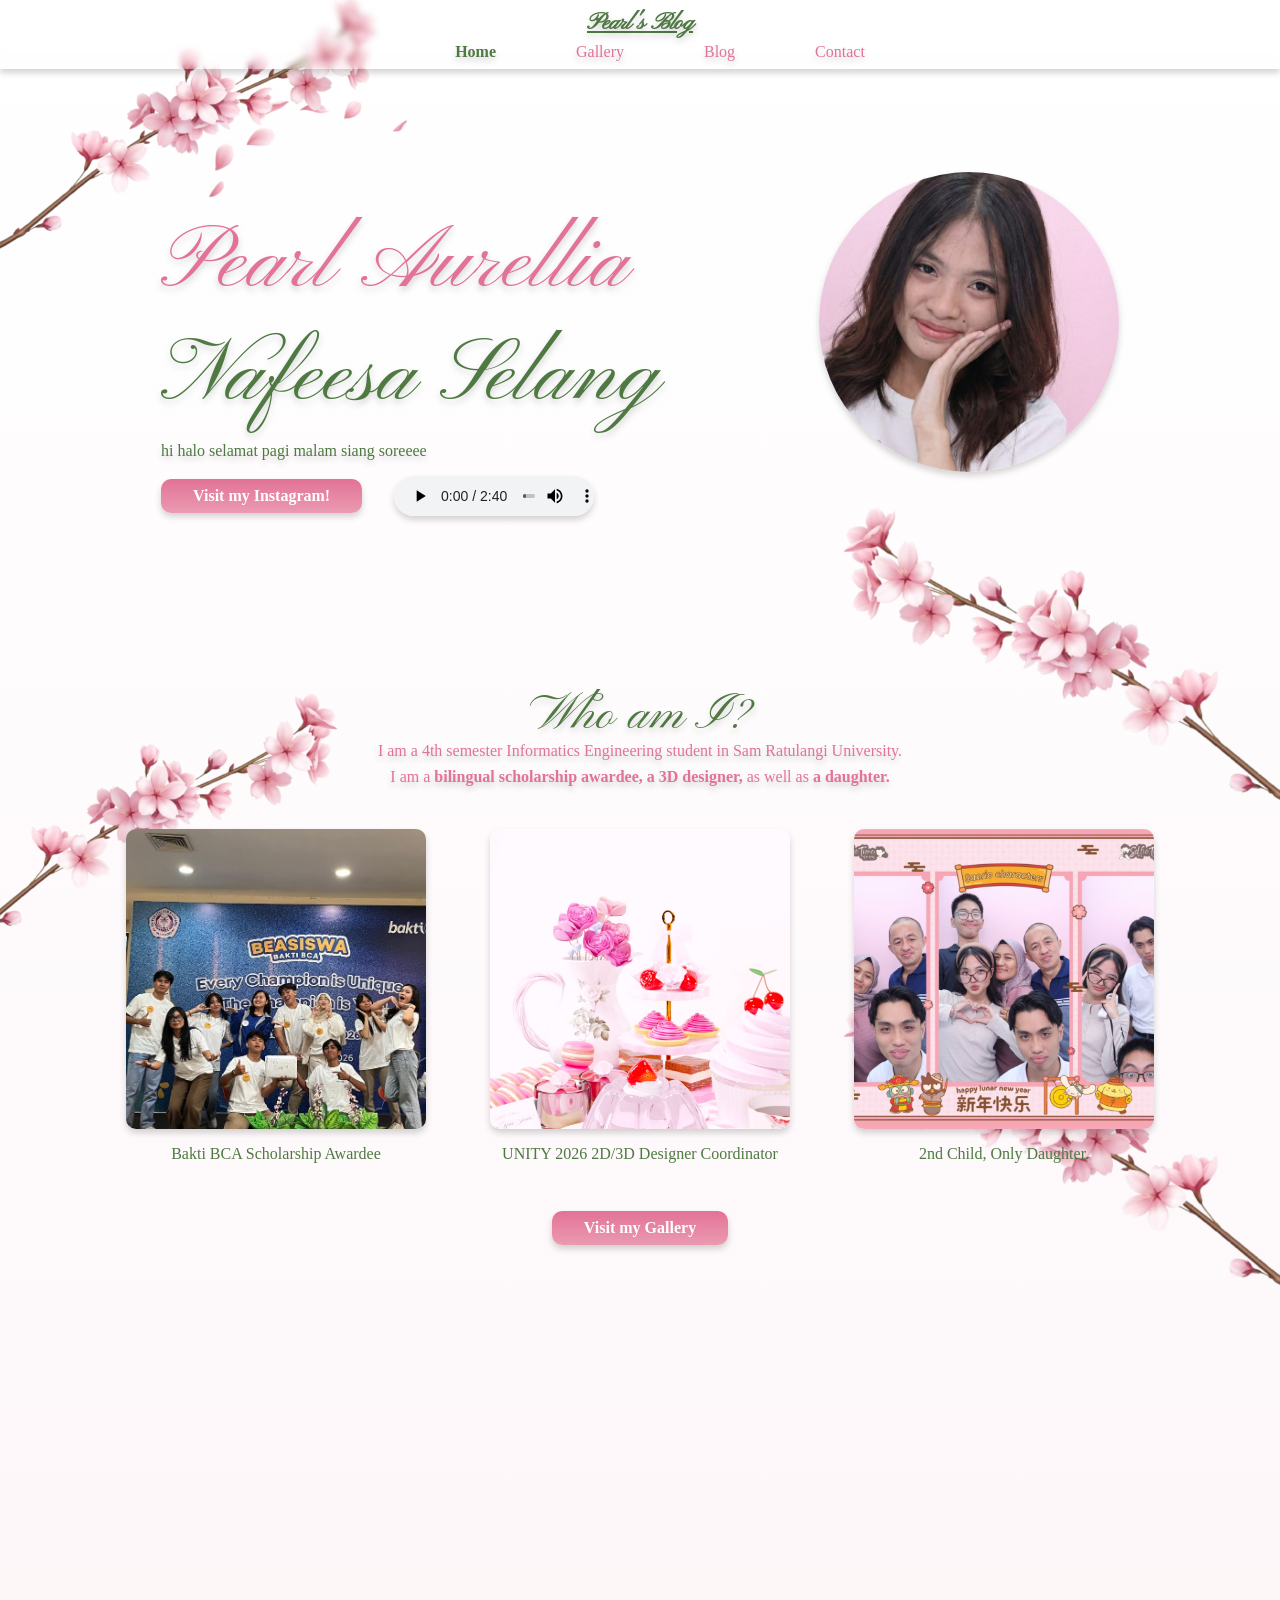
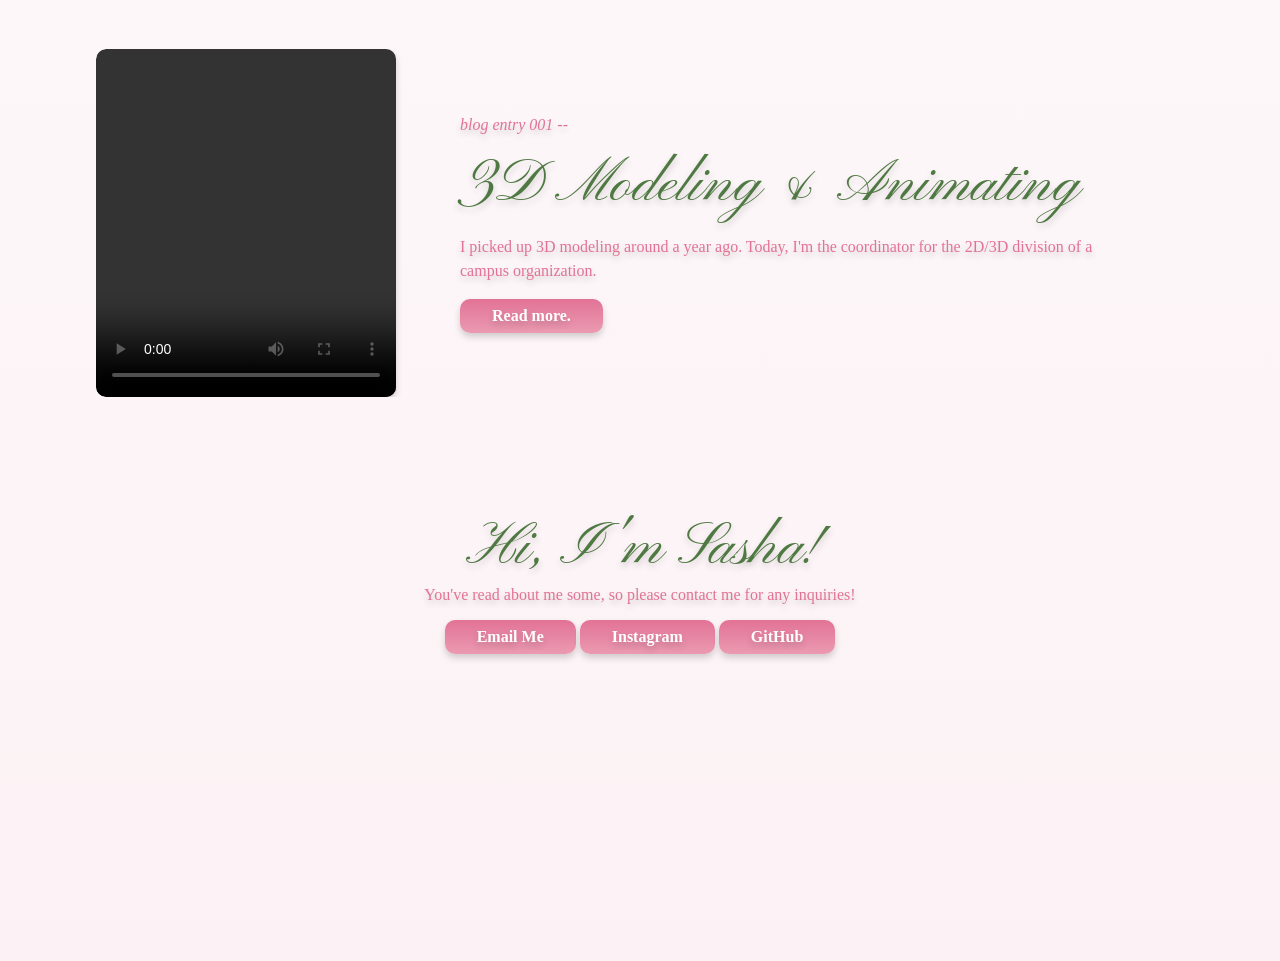
<file: index.html>
<!DOCTYPE html>
<html lang="en">
<head>
  <meta charset="UTF-8">
  <meta name="viewport" content="width=device-width, initial-scale=1.0">
  <title>Pearl's Blog</title>
  <link rel="stylesheet" href="style.css">
  <link rel="preconnect" href="https://fonts.googleapis.com">
  <link rel="preconnect" href="https://fonts.gstatic.com" crossorigin>
  <link href="https://fonts.googleapis.com/css2?family=Pinyon+Script&family=Playfair+Display:ital,wght@0,400..900;1,400..900&display=swap" rel="stylesheet">
</head>

  <body>
  <div class="atas">
    <header>
      <div class="logo">
        <a href="index.html">Pearl's Blog</a>
      </div>
      <nav class="navigationlist">
        <ul>
          <li><a href="index.html">Home</a></li>
          <li><a href="gallery.html">Gallery</a></li>
          <li><a href="blog.html">Blog</a></li>
          <li><a href="contact.html">Contact</a></li>
        </ul>
      </nav>
    </header>
  </div>

  <main>
    <section class="judulku">
      <div class="teksjudulku">
        <h1>Pearl Aurellia <br> <span> Nafeesa Selang </span></h1>
        <p> hi halo selamat pagi malam siang soreeee </p>
        <div class="tomboldanlagu">
          <a href="https://www.instagram.com/pearlnafeesa/" target="_blank"> Visit my Instagram! </a>
          <audio controls>
            <source src="ophelia, the lumineers.mp3" type="audio/ogg">
            Your browser does not support the audio element.
          </audio>
        </div>
      </div>
      <div class="gambarjudulku">
        <img src="foto sasa.jpeg" width="300" height="300">
      </div>
    </section>

    <section>
      <div class="aboutmeshort">
        <div class="aboutmetext">
          <h2>Who am I?</h2>
          <p> I am a 4th semester Informatics Engineering student in Sam Ratulangi University.</p>
          <br><p> I am a <b>bilingual scholarship awardee, a 3D designer,</b> as well as <b> a daughter. </b></p>
        </div>
        <div class="aboutmepicturerow">
          <div class="aboutmepictureandcaption">
            <div class="aboutmepicture"><img src="baktibca.jpeg"></div>
            <p> Bakti BCA Scholarship Awardee </p>
          </div>
          <div class="aboutmepictureandcaption">
            <div class="aboutmepicture"><img src="blender lagi.jpeg"></div>
            <p> UNITY 2026 2D/3D Designer Coordinator</p>
          </div>
          <div class="aboutmepictureandcaption">
            <div class="aboutmepicture"><img src="keluarga.jpeg"></div>
            <p> 2nd Child, Only Daughter. </p>
          </div>
        </div>
          <a href="gallery.html"> Visit my Gallery </a>
      </div>
    </section>

    <section>
      <div class="blogpreview">
        <div class="blogblock">
          <div class="blogpicvid">
            <video autoplay controls>
              <source src="0001-0120.mp4" type="video/mp4">
              sorry, your browser doesn't support this video!
            </video>
          </div>
          <div class="blogblocktext">
          <p><i> blog entry 001 -- </i></p>
          <h3> 3D Modeling & Animating </h3>
          <p> I picked up 3D modeling around a year ago. Today, I'm the coordinator for the 2D/3D division of a campus organization. </p>
          <a href="3dmodeling.html"> Read more. </a>  
        </div>
        </div>
      </div>
    </section>
    <section>
        <div class="contactme">
            <h2>Hi, I'm Sasha!</h2>
            <p>You've read about me some, so please contact me for any inquiries!</p>
            <div class="contactbuttonsindex">
                <a href="mailto:hxn.aurelle@gmail.com">Email Me</a>
                <a href="https://www.instagram.com/pearlnafeesa/" target="_blank">Instagram</a>
                <a href="https://github.com/pearlaurellia" target="_blank">GitHub</a>
            </div>
        </div>
    </section>
  </main>
<script src="main.js"></script>
</body>
</html>
</file>
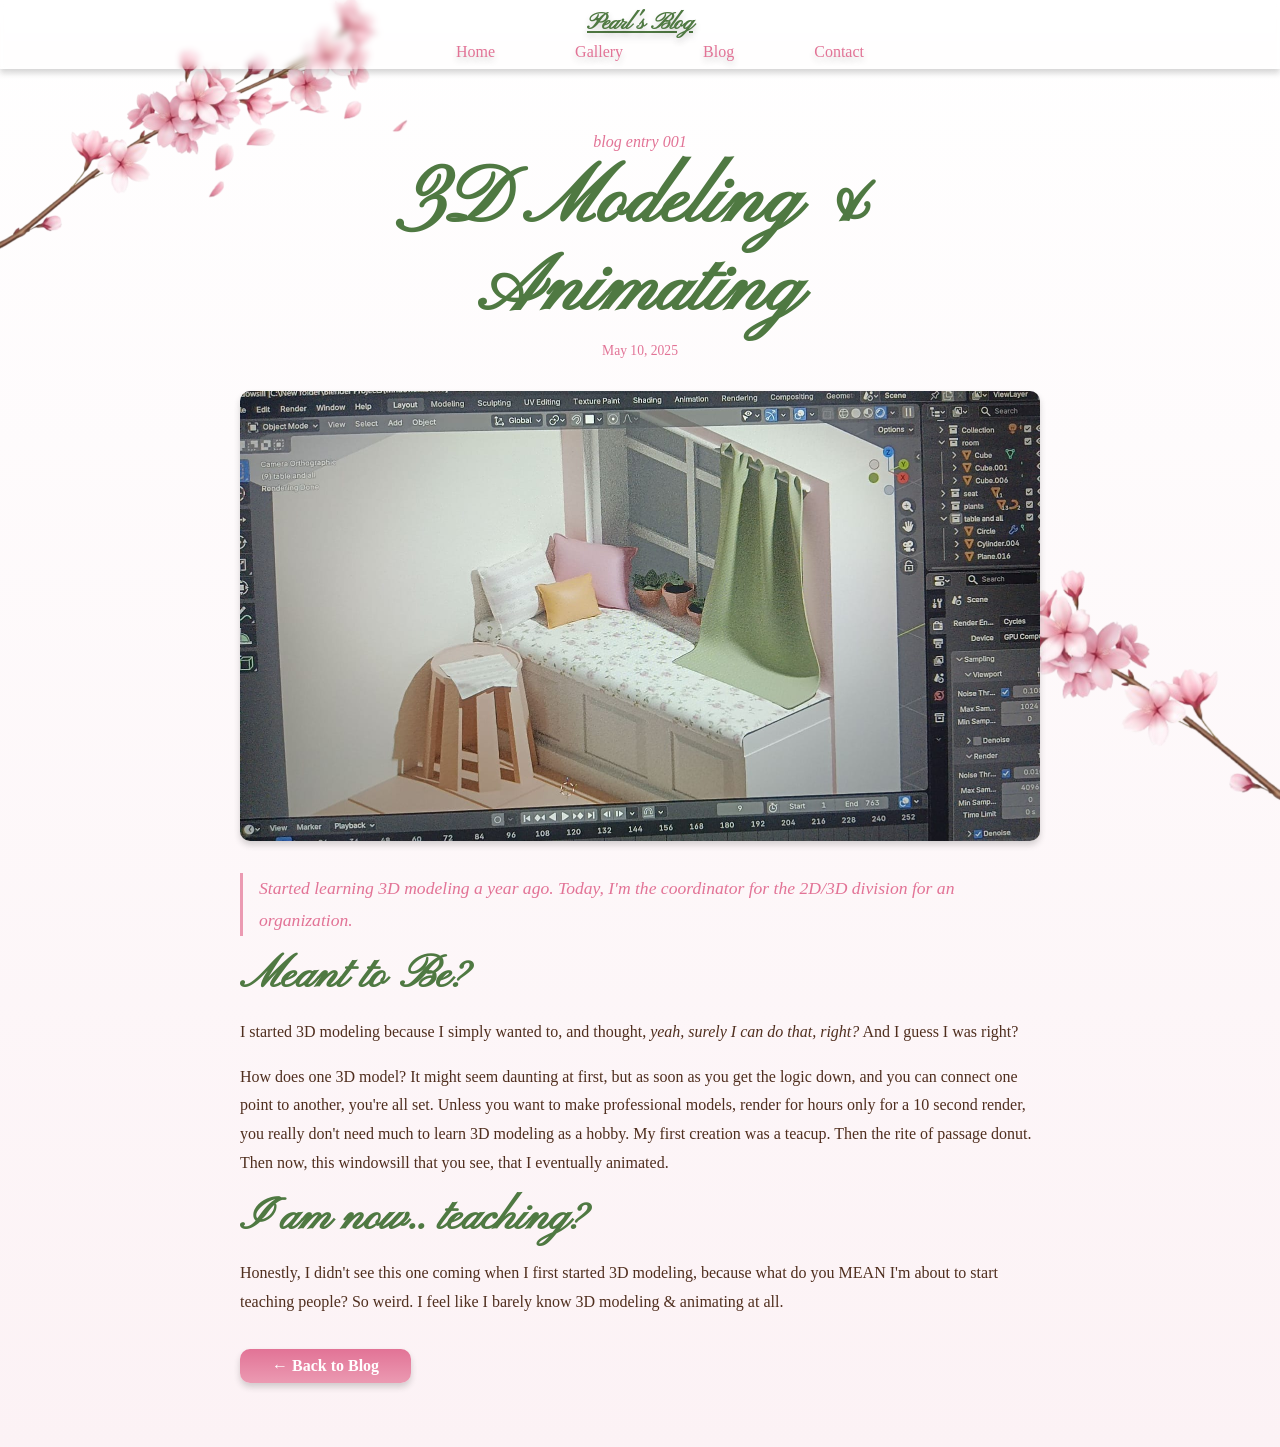
<file: 3dmodeling.html>
<!DOCTYPE html>
<html lang="en">
<head>
  <meta charset="UTF-8">
  <meta name="viewport" content="width=device-width, initial-scale=1.0">
  <title>Blog Post Title — Pearl's Blog</title>
  <link rel="stylesheet" href="style.css">
  <link rel="preconnect" href="https://fonts.googleapis.com">
  <link rel="preconnect" href="https://fonts.gstatic.com" crossorigin>
  <link href="https://fonts.googleapis.com/css2?family=Pinyon+Script&family=Playfair+Display:ital,wght@0,400..900;1,400..900&display=swap" rel="stylesheet">
</head>
<body>
    <div class="atas">
        <header>
            <div class="logo">
                <a href="index.html">Pearl's Blog</a>
            </div>
            <nav class="navigationlist">
                <ul>
                    <li><a href="index.html">Home</a></li>
                    <li><a href="gallery.html">Gallery</a></li>
                    <li><a href="blog.html">Blog</a></li>
                    <li><a href="contact.html">Contact</a></li>
                </ul>
            </nav>
        </header>
    </div>

    <main class="blogpost">

        <div class="blogpostheader">
            <p class="blogpostentry">blog entry 001</p>
            <h1>3D Modeling & Animating</h1>
            <p class="blogpostdate">May 10, 2025</p>
        </div>

        <img class="blogposthero" src="aku modeling 3d.jpeg" alt="cover image">

        <article class="blogpostbody">

            <p class="blogpostintro">Started learning 3D modeling a year ago. Today, I'm the coordinator for the 2D/3D division for an organization. </p>

            <h2> Meant to Be? </h2>
            <p>I started 3D modeling because I simply wanted to, and thought, <i>yeah, surely I can do that, right?</i>
                And I guess I was right?
            </p>
            <p> How does one 3D model? It might seem daunting at first, but as soon as you get the logic down, and you can connect one point to another, you're all set.
                Unless you want to make professional models, render for hours only for a 10 second render, you really don't need much to learn 3D modeling as a hobby.
                My first creation was a teacup. Then the rite of passage donut. Then now, this windowsill that you see, that I eventually animated.
            </p>
            <h2> I am now.. teaching? </h2>
            <p> Honestly, I didn't see this one coming when I first started 3D modeling, because what do you MEAN I'm about to start teaching people? So weird. I feel like
                I barely know 3D modeling & animating at all.
            </p>
        </article>

        <a href="blog.html" class="blogpostback">← Back to Blog</a>

    </main>
<script src="main.js"></script>
</body>
</html>
</file>
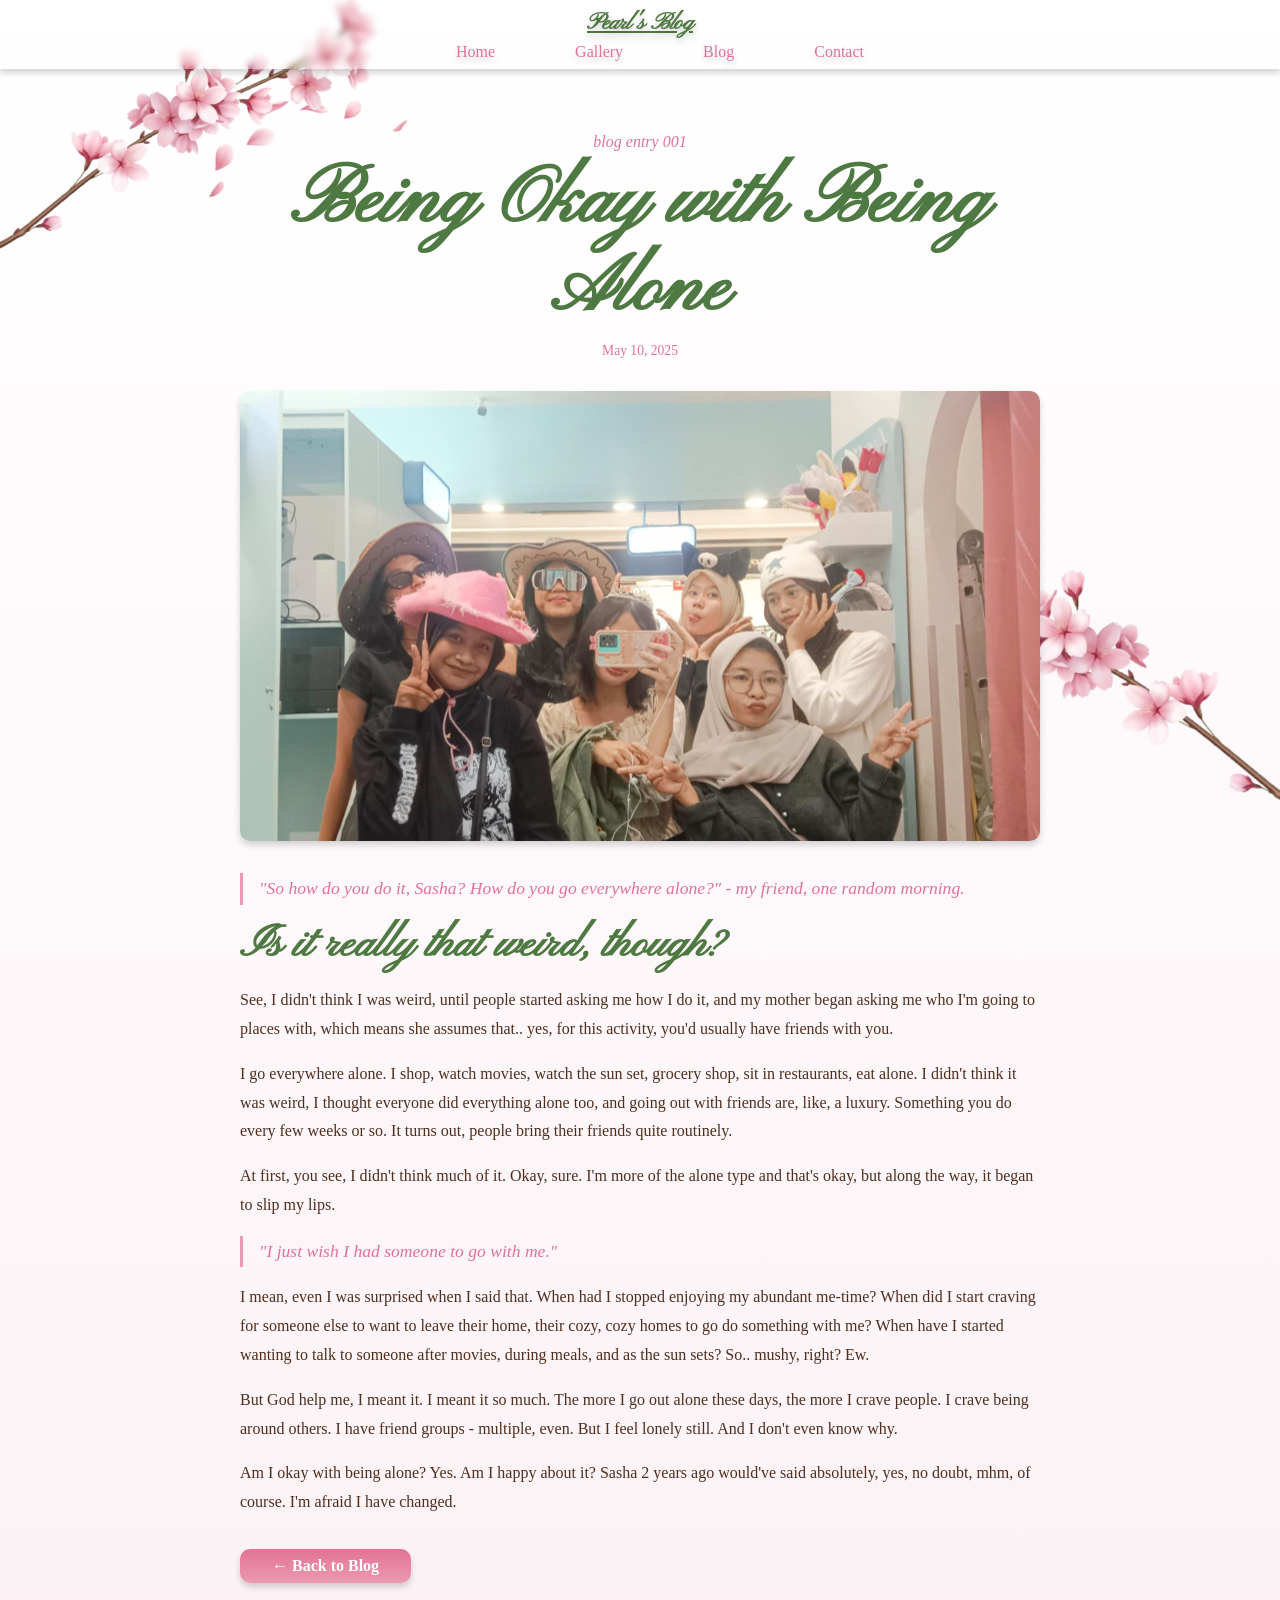
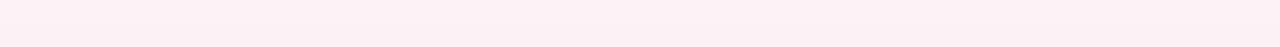
<file: alone.html>
<!DOCTYPE html>
<html lang="en">
<head>
  <meta charset="UTF-8">
  <meta name="viewport" content="width=device-width, initial-scale=1.0">
  <title>Being Okay with Being Alone: Pearl's Blog</title>
  <link rel="stylesheet" href="style.css">
  <link rel="preconnect" href="https://fonts.googleapis.com">
  <link rel="preconnect" href="https://fonts.gstatic.com" crossorigin>
  <link href="https://fonts.googleapis.com/css2?family=Pinyon+Script&family=Playfair+Display:ital,wght@0,400..900;1,400..900&display=swap" rel="stylesheet">
</head>
<body>
    <div class="atas">
        <header>
            <div class="logo">
                <a href="index.html">Pearl's Blog</a>
            </div>
            <nav class="navigationlist">
                <ul>
                    <li><a href="index.html">Home</a></li>
                    <li><a href="gallery.html">Gallery</a></li>
                    <li><a href="blog.html">Blog</a></li>
                    <li><a href="contact.html">Contact</a></li>
                </ul>
            </nav>
        </header>
    </div>

    <main class="blogpost">

        <div class="blogpostheader">
            <p class="blogpostentry">blog entry 001</p>
            <h1>Being Okay with Being Alone</h1>
            <p class="blogpostdate">May 10, 2025</p>
        </div>

        <img class="blogposthero" src="aku dan teman teman.jpeg" alt="cover image">

        <article class="blogpostbody">

            <p class="blogpostintro">"So how do you do it, Sasha? How do you go everywhere alone?" - my friend, one random morning.</p>

            <h2>Is it really that weird, though?</h2>
            <p>See, I didn't think I was weird, until people started asking me how I do it, and my mother began asking me who I'm going to places with, which means she assumes that.. yes, for this activity, you'd usually have friends with you.</p>
            <p> I go everywhere alone. I shop, watch movies, watch the sun set, grocery shop, sit in restaurants, eat alone. I didn't think it was weird, I thought everyone did everything alone too, and going
                out with friends are, like, a luxury. Something you do every few weeks or so. It turns out, people bring their friends quite routinely.
            </p>
            <p>
                At first, you see, I didn't think much of it. Okay, sure. I'm more of the alone type and that's okay, but along the way, it began to slip my lips.
            </p>
            <p class="blogpostintro">"I just wish I had someone to go with me."</p>
            <p> I mean, even I was surprised when I said that. When had I stopped enjoying my abundant me-time? When did I start craving for someone else to want to leave their home,
                their cozy, cozy homes to go do something with me? When have I started wanting to talk to someone after movies, during meals, and as the sun sets? So.. mushy, right? Ew.
            </p>
            <p> But God help me, I meant it. I meant it so much. The more I go out alone these days, the more I crave people. I crave being around others. I have friend groups - multiple, even. But I feel lonely still.
                And I don't even know why.
            </p>
            <p> Am I okay with being alone? Yes. Am I happy about it? Sasha 2 years ago would've said absolutely, yes, no doubt, mhm, of course. I'm afraid I have changed.</p>

        </article>

        <a href="blog.html" class="blogpostback">← Back to Blog</a>

    </main>
<script src="main.js"></script>
</body>
</html>
</file>
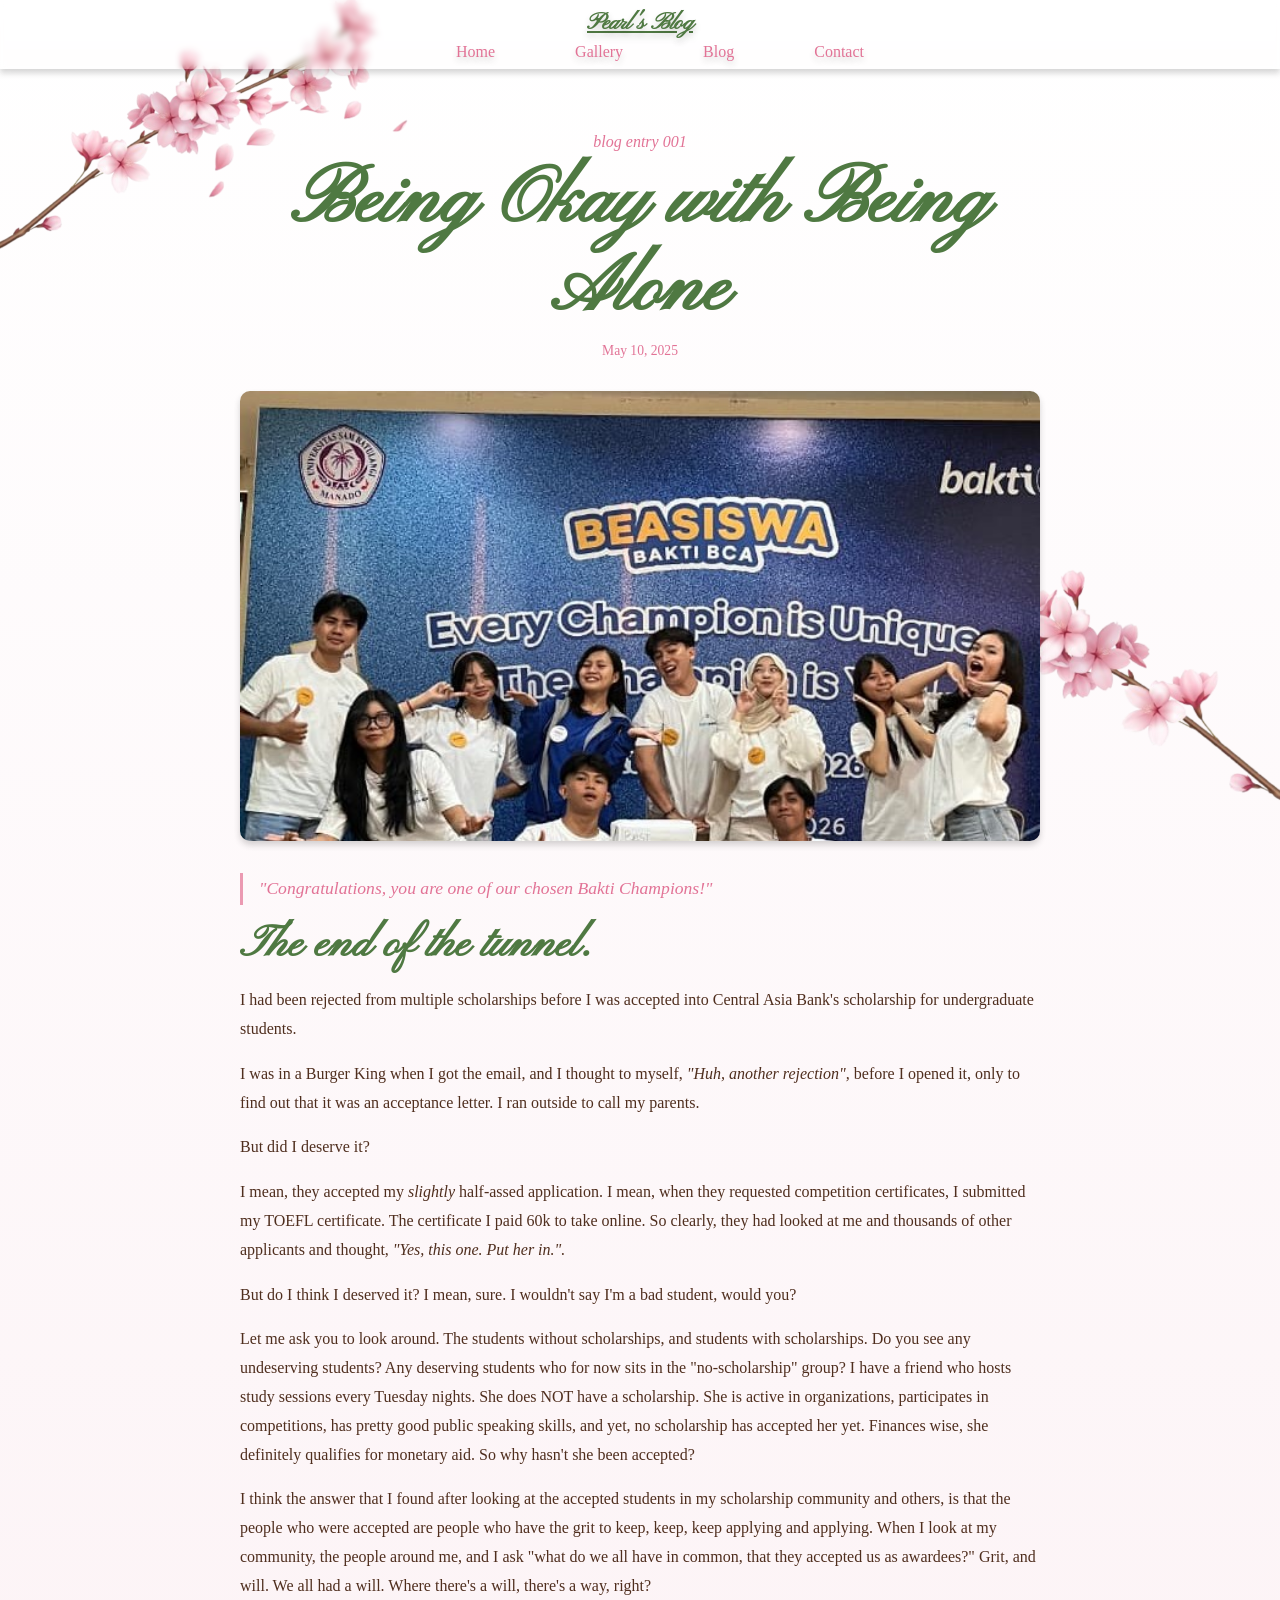
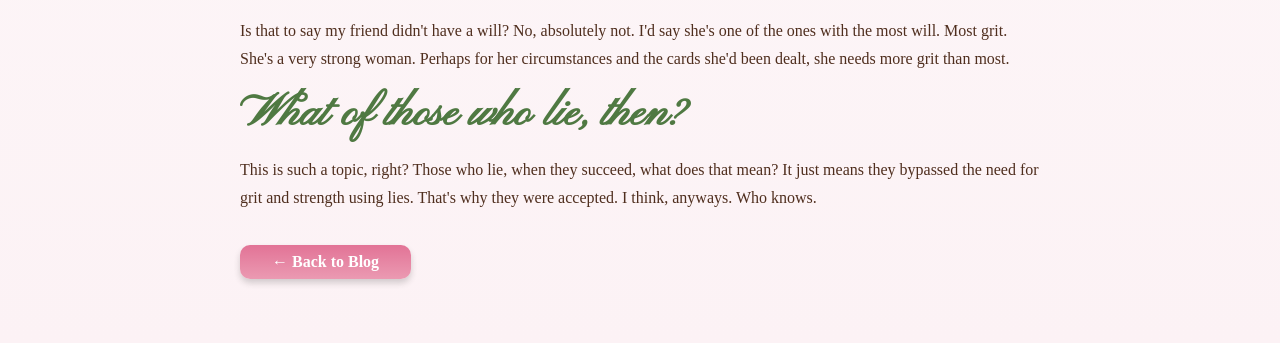
<file: baktibca.html>
<!DOCTYPE html>
<html lang="en">
<head>
  <meta charset="UTF-8">
  <meta name="viewport" content="width=device-width, initial-scale=1.0">
  <title>Scholarship: Pearl's Blog</title>
  <link rel="stylesheet" href="style.css">
  <link rel="preconnect" href="https://fonts.googleapis.com">
  <link rel="preconnect" href="https://fonts.gstatic.com" crossorigin>
  <link href="https://fonts.googleapis.com/css2?family=Pinyon+Script&family=Playfair+Display:ital,wght@0,400..900;1,400..900&display=swap" rel="stylesheet">
</head>
<body>
    <div class="atas">
        <header>
            <div class="logo">
                <a href="index.html">Pearl's Blog</a>
            </div>
            <nav class="navigationlist">
                <ul>
                    <li><a href="index.html">Home</a></li>
                    <li><a href="gallery.html">Gallery</a></li>
                    <li><a href="blog.html">Blog</a></li>
                    <li><a href="contact.html">Contact</a></li>
                </ul>
            </nav>
        </header>
    </div>

    <main class="blogpost">

        <div class="blogpostheader">
            <p class="blogpostentry">blog entry 001</p>
            <h1>Being Okay with Being Alone</h1>
            <p class="blogpostdate">May 10, 2025</p>
        </div>

        <img class="blogposthero" src="baktibca.jpeg" alt="cover image">

        <article class="blogpostbody">

            <p class="blogpostintro">"Congratulations, you are one of our chosen Bakti Champions!"</p>

            <h2>The end of the tunnel.</h2>
            <p>I had been rejected from multiple scholarships before I was accepted into Central Asia Bank's scholarship for undergraduate students.</p>
            <p>I was in a Burger King when I got the email, and I thought to myself, <i>"Huh, another rejection",</i> before I opened it, only to find out that
                it was an acceptance letter. I ran outside to call my parents.
            </p>
            <p> But did I deserve it? </p>
            <p> I mean, they accepted my <i>slightly</i> half-assed application. I mean, when they requested competition certificates, I submitted my TOEFL certificate.
                The certificate I paid 60k to take online. So clearly, they had looked at me and thousands of other applicants and thought, <i>"Yes, this one. Put her in.".</i>
            </p>
            <p> But do I think I deserved it? I mean, sure. I wouldn't say I'm a bad student, would you? </p>
            <p>
                Let me ask you to look around. The students without scholarships, and students with scholarships. Do you see any undeserving students? Any deserving students
                who for now sits in the "no-scholarship" group? I have a friend who hosts study sessions every Tuesday nights. She does NOT have a scholarship. She is active in organizations,
                participates in competitions, has pretty good public speaking skills, and yet, no scholarship has accepted her yet. Finances wise, she definitely qualifies for monetary aid.
                So why hasn't she been accepted?
            </p>
            <p>
                I think the answer that I found after looking at the accepted students in my scholarship community and others, is that the people who were accepted are people who have the grit to
                keep, keep, keep applying and applying. When I look at my community, the people around me, and I ask "what do we all have in common, that they accepted us as awardees?" Grit, and will.
                We all had a will. Where there's a will, there's a way, right?
            </p>
            <p> Is that to say my friend didn't have a will? No, absolutely not. I'd say she's one of the ones with the most will. Most grit. She's a very strong woman. Perhaps for her circumstances and the cards she'd been dealt,
                she needs more grit than most.
            </p>
            <h2> What of those who lie, then? </h2>
            <p> This is such a topic, right? Those who lie, when they succeed, what does that mean? It just means they bypassed the need for grit and strength using lies.
                That's why they were accepted. I think, anyways. Who knows.
            </p>
        </article>

        <a href="blog.html" class="blogpostback">← Back to Blog</a>

    </main>
<script src="main.js"></script>
</body>
</html>
</file>
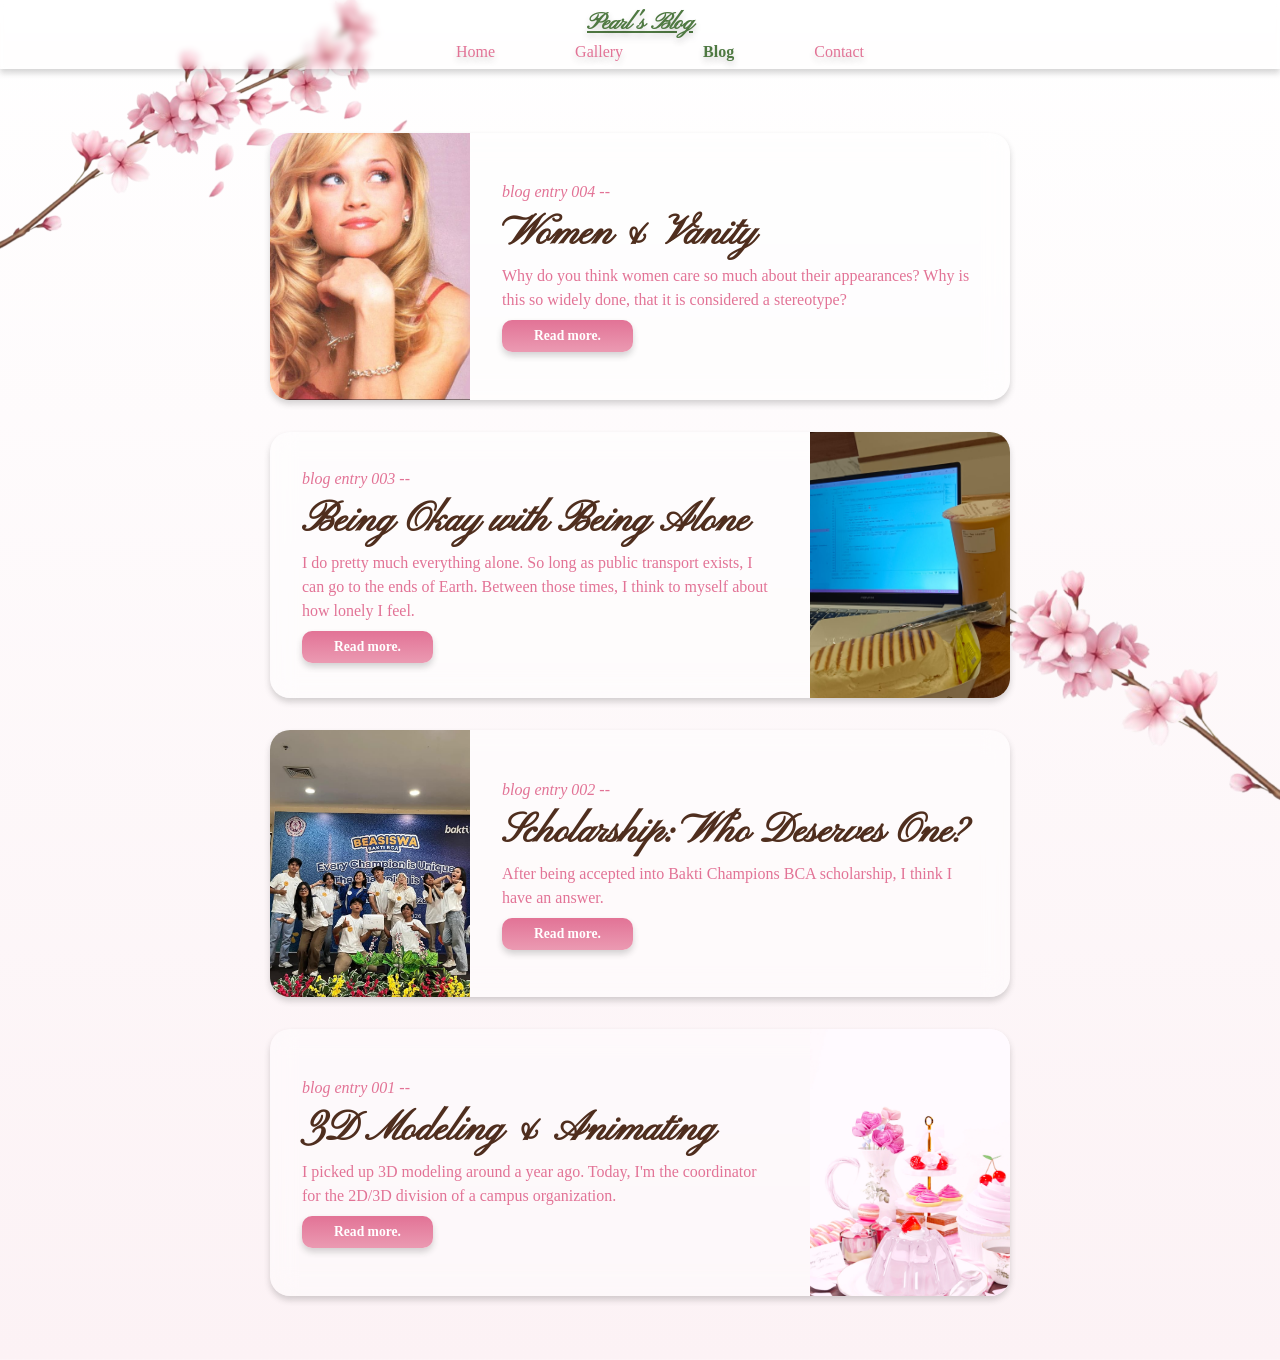
<file: blog.html>
<!DOCTYPE html>
<html lang="en">
<head>
  <meta charset="UTF-8">
  <meta name="viewport" content="width=device-width, initial-scale=1.0">
  <title>Pearl's Blog</title>
  <link rel="stylesheet" href="style.css">
  <link rel="preconnect" href="https://fonts.googleapis.com">
  <link rel="preconnect" href="https://fonts.gstatic.com" crossorigin>
  <link href="https://fonts.googleapis.com/css2?family=Pinyon+Script&family=Playfair+Display:ital,wght@0,400..900;1,400..900&display=swap" rel="stylesheet">
</head>
<body>
    <div class="atas">
        <header>
            <div class="logo">
                <a href="index.html">Pearl's Blog</a>
            </div>
            <nav class="navigationlist">
                <ul>
                    <li><a href="index.html">Home</a></li>
                    <li><a href="gallery.html">Gallery</a></li>
                    <li><a href="blog.html">Blog</a></li>
                    <li><a href="contact.html">Contact</a></li>
                </ul>
            </nav>
        </header>
    </div>
    <section class="bloghtml">
        <div class="bloghtmlpreview">
            <div class="bloghtmlpreviewimg">
                <img src="ellewoods.jpg">
            </div>
            <div class="bloghtmlpreviewtext">
                <p><i>blog entry 004 --</i></p>
                <h3>Women & Vanity</h3>
                <p>Why do you think women care so much about their appearances? Why is this so widely done, that it is considered a stereotype?</p>
                <a href="womenandvanity.html">Read more.</a>
            </div>
        </div>
        <div class="bloghtmlpreview reverse">
            <div class="bloghtmlpreviewimg">
                <img src="alone.jpeg">
            </div>
            <div class="bloghtmlpreviewtext">
                <p><i>blog entry 003 --</i></p>
                <h3>Being Okay with Being Alone</h3>
                <p>I do pretty much everything alone. So long as public transport exists, I can go to the ends of Earth. Between those times, I think to myself about how lonely I feel. </p>
                <a href="alone.html">Read more.</a>
            </div>
        </div>
        <div class="bloghtmlpreview">
            <div class="bloghtmlpreviewimg">
                <img src="baktibca.jpeg">
            </div>
            <div class="bloghtmlpreviewtext">
                <p><i>blog entry 002 --</i></p>
                <h3>Scholarship: Who Deserves One?</h3>
                <p>After being accepted into Bakti Champions BCA scholarship, I think I have an answer.</p>
                <a href="baktibca.html">Read more.</a>
            </div>
        </div>
        <div class="bloghtmlpreview reverse">
            <div class="bloghtmlpreviewimg">
                <img src="blender lagi.jpeg">
            </div>
            <div class="bloghtmlpreviewtext">
                <p><i>blog entry 001 --</i></p>
                <h3>3D Modeling & Animating</h3>
                <p>I picked up 3D modeling around a year ago. Today, I'm the coordinator for the 2D/3D division of a campus organization.</p>
                <a href="3dmodeling.html">Read more.</a>
            </div>
        </div>
        </div>
    </section>
    <script src="main.js"></script>
</body>
</html>
</file>
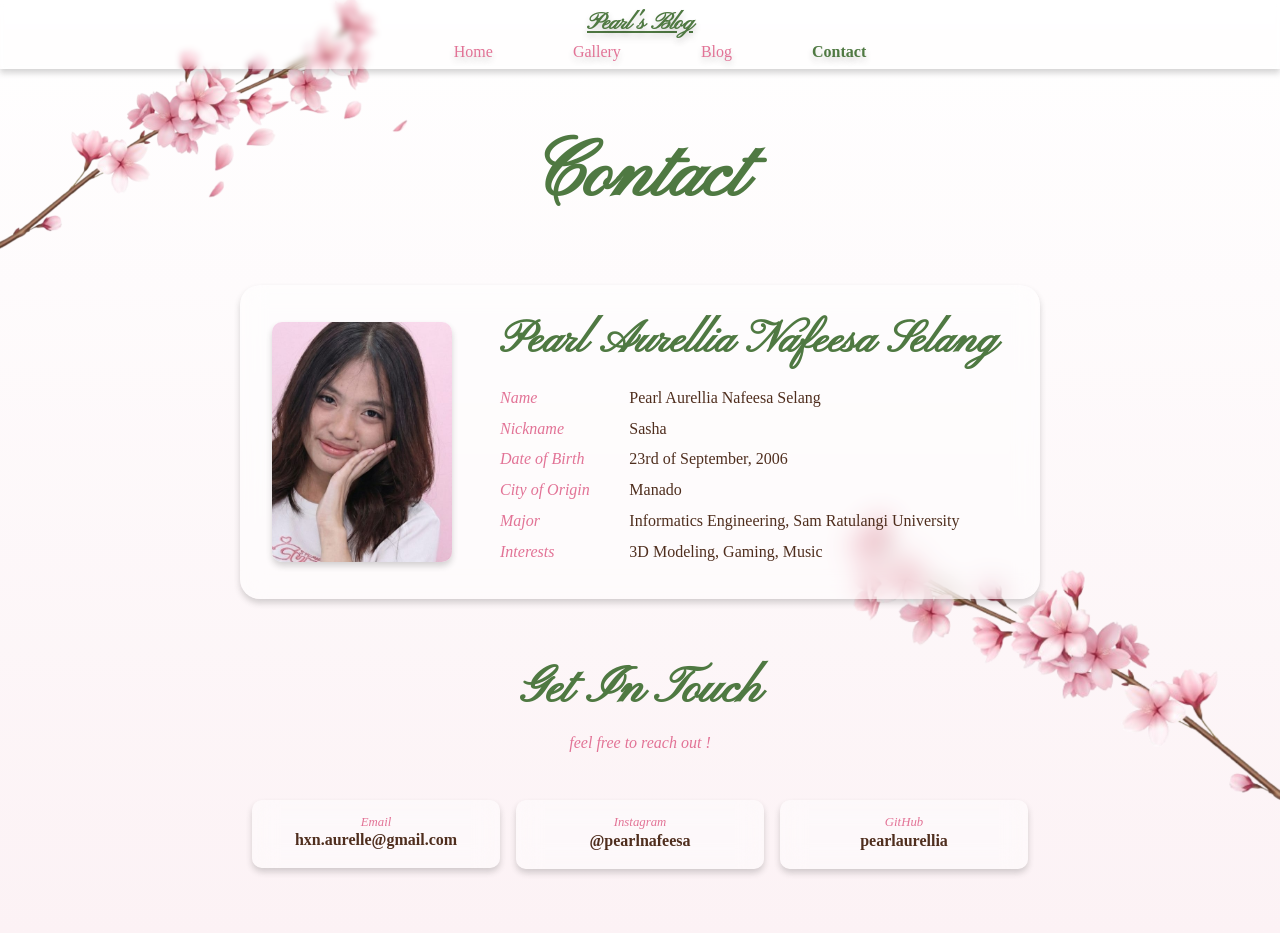
<file: contact.html>
<!DOCTYPE html>
<html lang="en">
<head>
  <meta charset="UTF-8">
  <meta name="viewport" content="width=device-width, initial-scale=1.0">
  <title>Contact: Pearl's Blog</title>
  <link rel="stylesheet" href="style.css">
  <link rel="preconnect" href="https://fonts.googleapis.com">
  <link rel="preconnect" href="https://fonts.gstatic.com" crossorigin>
  <link href="https://fonts.googleapis.com/css2?family=Pinyon+Script&family=Playfair+Display:ital,wght@0,400..900;1,400..900&display=swap" rel="stylesheet">
</head>
<body>
    <div class="atas">
        <header>
            <div class="logo">
                <a href="index.html">Pearl's Blog</a>
            </div>
            <nav class="navigationlist">
                <ul>
                    <li><a href="index.html">Home</a></li>
                    <li><a href="gallery.html">Gallery</a></li>
                    <li><a href="blog.html">Blog</a></li>
                    <li><a href="contact.html">Contact</a></li>
                </ul>
            </nav>
        </header>
    </div>

    <main class="contactpage">

        <div class="contactheader">
            <h1>Contact</h1>
        </div>

        <div class="contactbody">

            <div class="biodata">
                <div class="biodataphoto">
                    <img src="foto sasa.jpeg" alt="Pearl Aurellia Nafeesa Selang">
                </div>
                <div class="biodatatext">
                    <h2>Pearl Aurellia Nafeesa Selang</h2>
                    <table class="biodatatable">
                        <tr>
                            <td>Name</td>
                            <td>Pearl Aurellia Nafeesa Selang</td>
                        </tr>
                        <tr>
                            <td>Nickname</td>
                            <td>Sasha</td>
                        </tr>
                        <tr>
                            <td>Date of Birth</td>
                            <td>23rd of September, 2006</td>
                        </tr>
                        <tr>
                            <td>City of Origin</td>
                            <td>Manado</td>
                        </tr>
                        <tr>
                            <td>Major</td>
                            <td>Informatics Engineering, Sam Ratulangi University</td>
                        </tr>
                        <tr>
                            <td>Interests</td>
                            <td>3D Modeling, Gaming, Music</td>
                        </tr>
                    </table>
                </div>
            </div>

            <div class="reachout">
                <h2>Get In Touch</h2>
                <p>feel free to reach out !</p>
                <div class="contactbuttons">
                    <a href="mailto:hxn.aurelle@gmail.com">
                        <div>
                            <p class="contactlabel">Email</p>
                            <p class="contactvalue">hxn.aurelle@gmail.com</p>
                        </div>
                    </a>
                    <a href="https://www.instagram.com/pearlnafeesa/" target="_blank">
                        <div>
                            <p class="contactlabel">Instagram</p>
                            <p class="contactvalue">@pearlnafeesa</p>
                        </div>
                    </a>
                    <a href="https://github.com/pearlaurellia" target="_blank">
                        <div>
                            <p class="contactlabel">GitHub</p>
                            <p class="contactvalue">pearlaurellia</p>
                        </div>
                    </a>
                </div>
            </div>

        </div>

    </main>

<script src="main.js"></script>
</body>
</html>
</file>
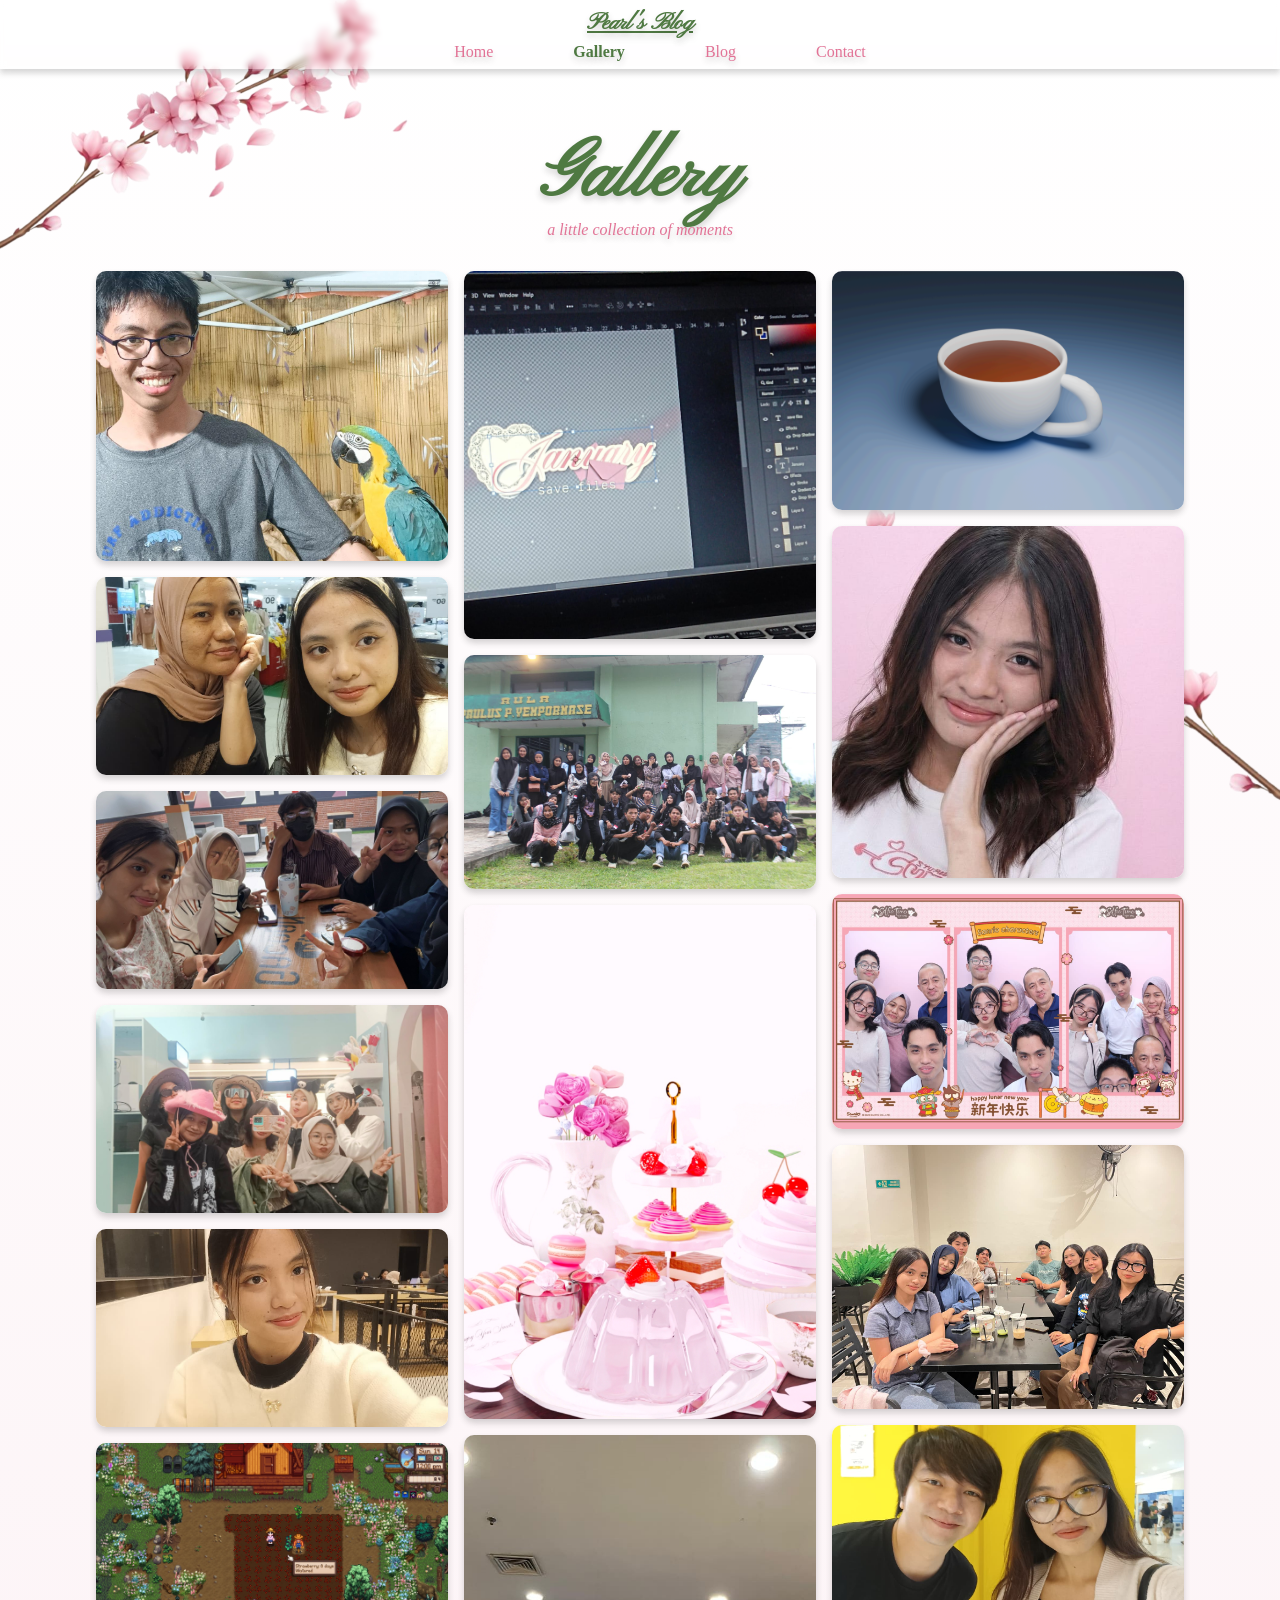
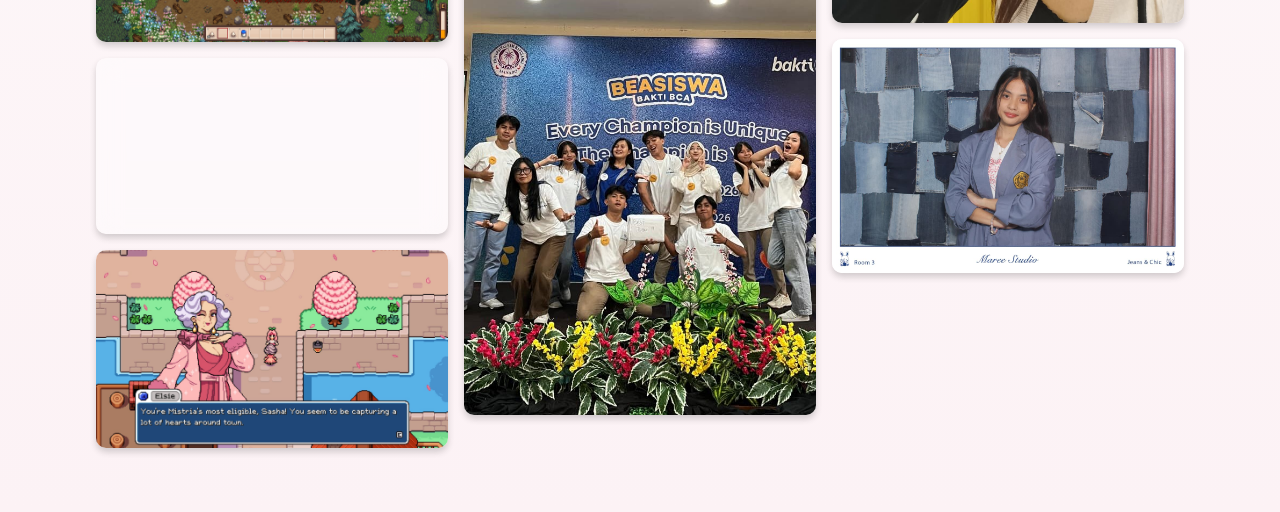
<file: gallery.html>
<!DOCTYPE html>
<html lang="en">
<head>
  <meta charset="UTF-8">
  <meta name="viewport" content="width=device-width, initial-scale=1.0">
  <title>Gallery — Pearl's Blog</title>
  <link rel="stylesheet" href="style.css">
  <link rel="preconnect" href="https://fonts.googleapis.com">
  <link rel="preconnect" href="https://fonts.gstatic.com" crossorigin>
  <link href="https://fonts.googleapis.com/css2?family=Pinyon+Script&family=Playfair+Display:ital,wght@0,400..900;1,400..900&display=swap" rel="stylesheet">
</head>
<body>
    <div class="atas">
        <header>
            <div class="logo">
                <a href="index.html">Pearl's Blog</a>
            </div>
            <nav class="navigationlist">
                <ul>
                    <li><a href="index.html">Home</a></li>
                    <li><a href="gallery.html">Gallery</a></li>
                    <li><a href="blog.html">Blog</a></li>
                    <li><a href="contact.html">Contact</a></li>
                </ul>
            </nav>
        </header>
    </div>

    <main class="gallerypage">

        <div class="gallerypageheader">
            <h1>Gallery</h1>
            <p>a little collection of moments</p>
        </div>

        <div class="susun">
            <div class="susunitem">
                <img src="adikku dan burung warna warni.jpeg" alt="">
            </div>
            <div class="susunitem">
                <img src="aku dan mama.jpeg" alt="">
            </div>
            <div class="susunitem">
                <img src="aku dan teman di gacoan.jpeg" alt="">
            </div>
            <div class="susunitem">
                <img src="aku dan teman teman.jpeg" alt="">
            </div>
            <div class="susunitem">
                <img src="aku di perpustakaan gorontalo.jpeg" alt="">
            </div>
            <div class="susunitem">
                <img src="aku main game pt2.jpeg" alt="">
            </div>
            <div class="susunitem">
                <video autoplay muted loop>
                    <source src="0001-0120.mp4" type="video/mp4">
                </video>
            </div>
            <div class="susunitem">
                <img src="aku main game.jpeg" alt="">
            </div>
            <div class="susunitem">
                <img src="aku photoshop pt. 2.jpeg" alt="">
            </div>
            <div class="susunitem">
                <img src="btft.jpeg" alt="">
            </div>
            <div class="susunitem">
                <img src="blender lagi.jpeg" alt="">
            </div>
            <div class="susunitem">
                <img src="baktibca.jpeg" alt="">
            </div>
            <div class="susunitem">
                <img src="first teacup.png" alt="">
            </div>
            <div class="susunitem">
                <img src="foto sasa.jpeg" alt="">
            </div>
            <div class="susunitem">
                <img src="keluarga.jpeg" alt="">
            </div>
            <div class="susunitem">
                <img src="unsrat creative.jpeg" alt="">
            </div>
            <div class="susunitem">
                <img src="miawaug.jpeg" alt="">
            </div>
            <div class="susunitem">
                <img src="pearl.jpeg" alt="">
            </div>
        </div>

    </main>
<script src="main.js"></script>
</body>
</html>
</file>
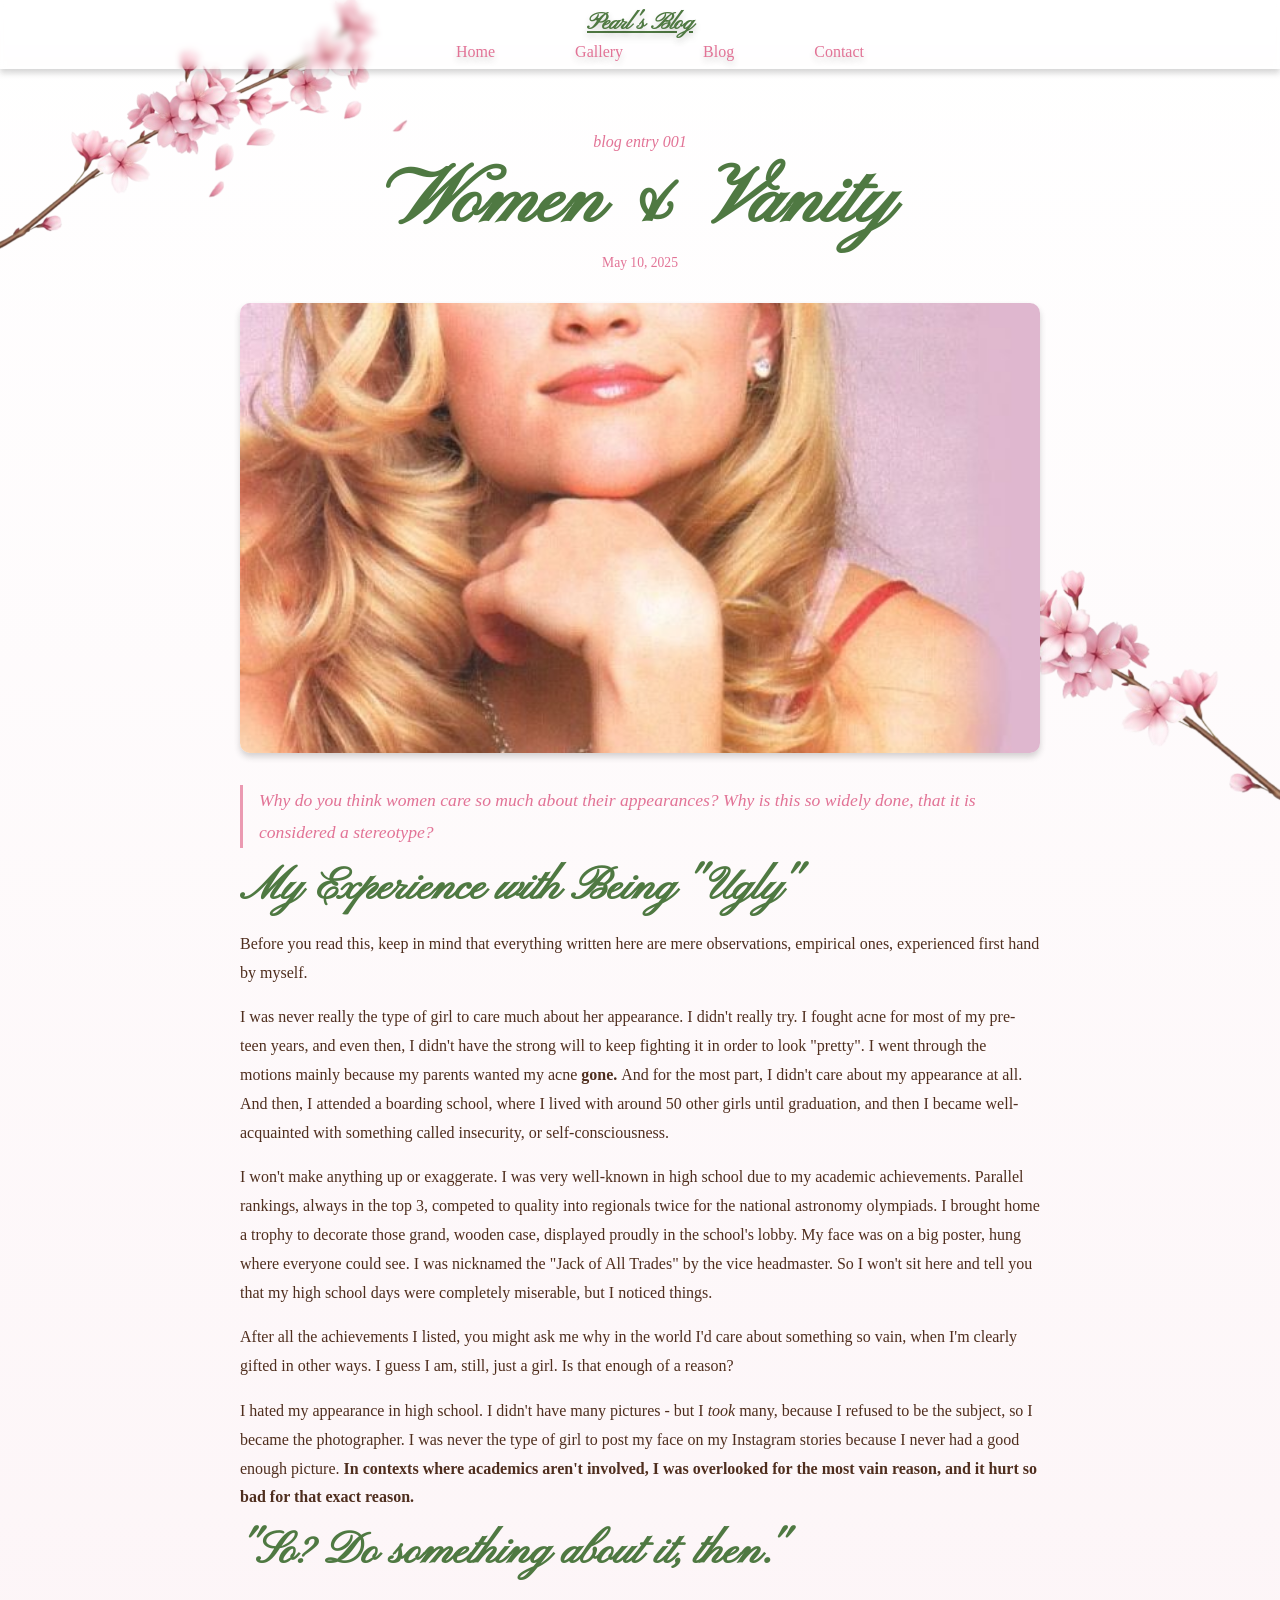
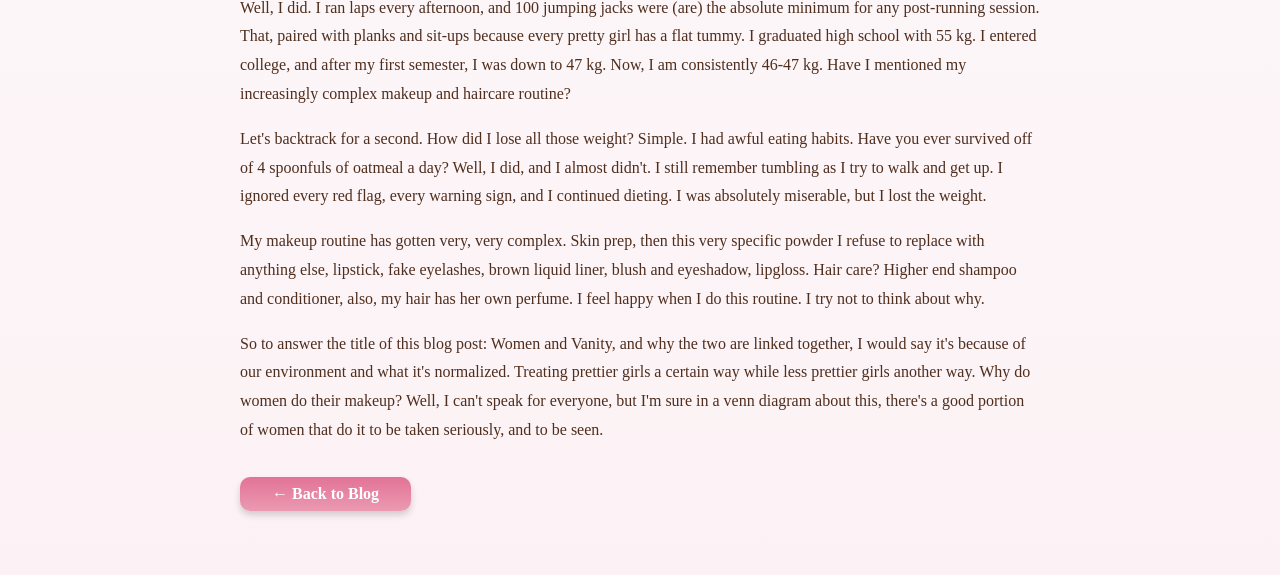
<file: womenandvanity.html>
<!DOCTYPE html>
<html lang="en">
<head>
  <meta charset="UTF-8">
  <meta name="viewport" content="width=device-width, initial-scale=1.0">
  <title>Women and Vanity: Pearl's Blog</title>
  <link rel="stylesheet" href="style.css">
  <link rel="preconnect" href="https://fonts.googleapis.com">
  <link rel="preconnect" href="https://fonts.gstatic.com" crossorigin>
  <link href="https://fonts.googleapis.com/css2?family=Pinyon+Script&family=Playfair+Display:ital,wght@0,400..900;1,400..900&display=swap" rel="stylesheet">
</head>
<body>
    <div class="atas">
        <header>
            <div class="logo">
                <a href="index.html">Pearl's Blog</a>
            </div>
            <nav class="navigationlist">
                <ul>
                    <li><a href="index.html">Home</a></li>
                    <li><a href="gallery.html">Gallery</a></li>
                    <li><a href="blog.html">Blog</a></li>
                    <li><a href="contact.html">Contact</a></li>
                </ul>
            </nav>
        </header>
    </div>

    <main class="blogpost">

        <div class="blogpostheader">
            <p class="blogpostentry">blog entry 001</p>
            <h1>Women & Vanity</h1>
            <p class="blogpostdate">May 10, 2025</p>
        </div>

        <img class="blogposthero" src="ellewoods.jpg" alt="cover image">

        <article class="blogpostbody">

            <p class="blogpostintro">Why do you think women care so much about their appearances? Why is this so widely done, that it is considered a stereotype?</p>

            <h2>My Experience with Being "Ugly"</h2>
            <p>Before you read this, keep in mind that everything written here are mere observations, empirical ones, experienced first hand by myself.</p>
            <p>I was never really the type of girl to care much about her appearance. I didn't really try. I fought acne for most of my pre-teen years, and even then, I didn't have the strong will to keep fighting it
                in order to look "pretty". I went through the motions mainly because my parents wanted my acne <b> gone. </b> And for the most part, I didn't care about my appearance at all. And then, I attended a boarding school,
                where I lived with around 50 other girls until graduation, and then I became well-acquainted with something called insecurity, or self-consciousness.
            </p>
            <p> I won't make anything up or exaggerate. I was very well-known in high school due to my academic achievements. Parallel rankings, always in the top 3, competed to quality into regionals twice for the national astronomy olympiads.
                I brought home a trophy to decorate those grand, wooden case, displayed proudly in the school's lobby. My face was on a big poster, hung where everyone could see. I was nicknamed the "Jack of All Trades" by the vice headmaster.
                So I won't sit here and tell you that my high school days were completely miserable, but I noticed things.
            </p>
            <p> After all the achievements I listed, you might ask me why in the world I'd care about something so vain, when I'm clearly gifted in other ways. I guess I am, still, just a girl. Is that enough of a reason?
            </p>
            <p> I hated my appearance in high school. I didn't have many pictures - but I <i>took</i> many, because I refused to be the subject, so I became the photographer.
                I was never the type of girl to post my face on my Instagram stories because I never had a good enough picture. <b>In contexts where academics aren't involved, I was overlooked for the most vain reason, and it hurt so bad for that exact
                reason.</b>
            </p>
            <h2> "So? Do something about it, then." </h2>
            <p> Well, I did. I ran laps every afternoon, and 100 jumping jacks were (are) the absolute minimum for any post-running session. That, paired with planks and sit-ups because every pretty girl has a flat tummy.
                I graduated high school with 55 kg. I entered college, and after my first semester, I was down to 47 kg. Now, I am consistently 46-47 kg. Have I mentioned my increasingly complex makeup and haircare routine?
            </p>
            <p> Let's backtrack for a second. How did I lose all those weight? Simple. I had awful eating habits. Have you ever survived off of 4 spoonfuls of oatmeal a day? Well, I did, and I almost didn't. I still remember
                tumbling as I try to walk and get up. I ignored every red flag, every warning sign, and I continued dieting. I was absolutely miserable, but I lost the weight.
            </p>
            <p> My makeup routine has gotten very, very complex. Skin prep, then this very specific powder I refuse to replace with anything else, lipstick, fake eyelashes, brown liquid liner, blush and eyeshadow, lipgloss. Hair care?
                Higher end shampoo and conditioner, also, my hair has her own perfume. I feel happy when I do this routine. I try not to think about why.
            </p>
            <p> So to answer the title of this blog post: Women and Vanity, and why the two are linked together, I would say it's because of our environment and what it's normalized. Treating prettier girls a certain way while less prettier girls
                another way. Why do women do their makeup? Well, I can't speak for everyone, but I'm sure in a venn diagram about this, there's a good portion of women that do it to be taken seriously, and to be seen.
            </p>
        </article>

        <a href="blog.html" class="blogpostback">← Back to Blog</a>

    </main>
<script src="main.js"></script>
</body>
</html>
</file>
<file: style.css>
:root {
    --pinkgelap: #E27396;
    --pinkmedium: #EB9AB2;
    --pimkterang: #EFCFE3;
    --kuningspring: #ECF2D8;
    --biru: #B3DEE2;
    --putih: #FFFFFF;
    --coklat: #4f2e1e;
    --ijo: #4f7942;
    --gapbiasa: 2rem;
    --paddingbiasa: 0.5rem 2rem;
    --radiusbiasa: 10px;
    --shadowbiasa: 0 4px 6px rgba(43, 43, 43, 0.2);
}

body {
  font-family: Georgia, serif;
  font-optical-sizing: auto;
  font-weight: 500;
  font-style: normal;
  margin: 0;
  padding: 0;
  background-image: url('PNG 03.png'), url(PNG\ 03mirror.png), url(PNG\ 02.png), linear-gradient(var(--putih), #fcf2f5);
  background-repeat: no-repeat;
  background-position: -50px -90px, 51rem 400px, 10rem 2px, center;
  background-size: 450px, 550px, 300px, auto;
}

header {
    display: flex;
    flex-direction: column;
    justify-content: space-between;
    align-items: center;
    padding: var(--paddingbiasa);
    position: sticky;
    z-index: 1000;
    text-shadow: var(--shadowbiasa);
    background-color: rgba(255, 255, 255, 0.192);
    backdrop-filter: blur(3px);
    box-shadow: var(--shadowbiasa);
    border: #FFFFFF;
}

header p {
    color: var(--pinkgelap);
}

.navigationlist ul {
    display: flex;
    list-style: none;
    gap: 5rem   ;
    justify-content: center;
    padding-top: 5px;
    margin: 0;
}

.navigationlist a {
    text-decoration: none;
    color: var(--pinkgelap);
}

.navigationlist a:hover {
    color: var(--kuningspring);
}

.logo a {
    font-family: "Pinyon Script", cursive;
    font-weight: 600;
    letter-spacing: -0.5px;
    font-size: x-large;
    color: var(--ijo);
    text-decoration: underline;
}

.logo a:hover {
    color: var(--kuningspring);
}

.atas {
    position: sticky;
    top: 0;
    z-index: 1000;
}

.judulku {
    position: relative;
    overflow: hidden;
    padding: 4rem 6rem 8rem;
    display: flex;
    align-items: center;
    gap: 10rem;
    justify-content: center;
}

.gambarjudulku img {
    flex: 1;
    align-content: right;
    border-radius: 150px;
    box-shadow: var(--shadowbiasa);
}

.teksjudulku h1 {
    color: #E27396;
    margin-bottom: 0;
    font-family: "Pinyon Script", cursive;
    font-size: 90px;
    font-weight: 550;
    text-shadow: var(--shadowbiasa);
}

.teksjudulku span {
    color: var(--ijo);
}

.teksjudulku p {
    margin-top: 8px;
    text-shadow: var(--shadowbiasa);
    color: var(--ijo);
}

.tomboldanlagu {
    display: flex;
    align-items: center;
    gap: var(--gapbiasa);
}

.tomboldanlagu a {
    margin: 0;
    background: linear-gradient(var(--pinkgelap), var(--pinkmedium));
    padding: var(--paddingbiasa);
    border-radius: var(--radiusbiasa);
    color: var(--putih);
    font-weight: 600;
    text-decoration: none;
    box-shadow: var(--shadowbiasa);
    display: inline-block;
    position: relative;
}

.tomboldanlagu audio {
    width: 200px;
    height: 40px;
    border-radius: 20px;
    box-shadow: var(--shadowbiasa);
    z-index: 10;
}

.aboutmeshort {
    text-align: center;
    min-height: 100vh;
    background-image: url('PNG 03.png'), url(PNG\ 03mirror.png);
    background-repeat: no-repeat;
    background-position: -90px -5rem, 51rem 200px;
    background-size: 450px, 550px;
}

.aboutmeshort a {
    margin: 0;
    background: linear-gradient(var(--pinkgelap), var(--pinkmedium));
    padding: var(--paddingbiasa);
    border-radius: var(--radiusbiasa);
    color: var(--putih);
    font-weight: 600;
    text-decoration: none;
    box-shadow: var(--shadowbiasa);
    display: inline-block;
    position: relative;
}

.aboutmepicture {
    width: 300px;
    height: 300px;
    overflow: hidden;
    border-radius: var(--radiusbiasa);
    box-shadow: var(--shadowbiasa);
}

.aboutmetext h2 {
    color: var(--ijo);
    font-family: "Pinyon Script", cursive;
    font-weight: 450;
    font-size: 50px;
    margin-bottom: 0;
    text-shadow: var(--shadowbiasa);
}

.aboutmetext p {
    color: var(--pinkgelap);
    margin: 0;
    line-height: 0.5;
    text-shadow: var(--shadowbiasa);
}

.aboutmepicture img {
    width: 100%;
    height: 100%;
    object-fit: cover;
}

.aboutmepicturerow {
    padding-top: 3rem;
    padding-bottom: 2rem;
    display: flex;
    gap: 4rem;
    align-content: center;
    justify-content: center;
    color: var(--ijo);
    font-weight: 500;
}

.blogpreview {
    text-align: center;
    padding: 4rem 6rem;
    display: flex;
    align-items: center;
    gap: 2rem;
}

.blogblock {
    display: flex;
    border-radius: var(--radiusbiasa);
    overflow: hidden;
    box-sizing: border-box;
    text-align: left;
}

.blogpicvid {
    flex: 0 0 300px;
    overflow: hidden;
    border-radius: var(--radiusbiasa);
    box-shadow: var(--shadowbiasa);
}

.blogpicvid video {
    width: 100%;
    height: 100%;
    object-fit: cover;
}

.blogblocktext {
    flex: 1;
    display: flex;
    flex-direction: column;
    justify-content: center;
    padding: 4rem;
    gap: 1rem;
    text-shadow: var(--shadowbiasa);
}

.blogblocktext h3 {
    font-family: "Pinyon Script", cursive;
    font-size: 60px;
    color: var(--ijo);
    margin: 0;
    line-height: 1.1;
    font-weight: 500;
}

.blogblocktext p {
    color: var(--pinkgelap);
    margin: 0;
    line-height: 1.5;
}

.blogblocktext a {
    display: inline-block;
    padding: var(--paddingbiasa);
    background: linear-gradient(var(--pinkgelap), var(--pinkmedium));
    color: var(--putih);
    border-radius: var(--radiusbiasa);
    text-decoration: none;
    font-weight: 600;
    box-shadow: var(--shadowbiasa);
    align-self: flex-start;
}

.contactme {
    text-align: center;
    min-height: 50vh;
    text-shadow: var(--shadowbiasa);
}

.contactme h2 {
    color: var(--ijo);
    font-family: "Pinyon Script", cursive;
    margin-bottom: 0;
    font-size: 60px;
    font-weight: 500;
}

.contactme p {
    color: var(--pinkgelap);
    margin-top: 0; 
}

.contactbuttons {
    display: flex;
    justify-content: center;
    gap: 1rem;
    margin-top: 2rem;
}

.contactbuttonsindex a {
    display: inline-block;
    padding: var(--paddingbiasa);
    border-radius: var(--radiusbiasa);
    text-decoration: none;
    font-weight: 600;
    box-shadow: var(--shadowbiasa);
    color: var(--putih);
    background: linear-gradient(var(--pinkgelap), var(--pinkmedium));
}

.bloghtml {
    display: flex;
    flex-direction: column;
    align-items: center;
    padding: 4rem 6rem;
    gap: 2rem;
}

.bloghtmlpreview {
    display: flex;
    width: 740px;
    border-radius: 20px;
    overflow: hidden;
    background: rgba(255, 255, 255, 0.45);
    backdrop-filter: blur(12px);
    box-shadow: var(--shadowbiasa);
}

.bloghtmlpreview.reverse {
    flex-direction: row-reverse;
}

.bloghtmlpreviewimg {
    width: 200px;
    aspect-ratio: 3 / 4;
    flex-shrink: 0;
    overflow: hidden;
}

.bloghtmlpreviewimg img {
    width: 100%;
    height: 100%;
    object-fit: cover;
}

.bloghtmlpreviewtext {
    flex: 1;
    display: flex;
    flex-direction: column;
    justify-content: center;
    padding: 2rem;
    gap: 0.5rem;
}

.bloghtmlpreviewtext p {
    color: var(--pinkgelap);
    margin: 0;
    line-height: 1.5;
}

.bloghtmlpreviewtext h3 {
    font-family: "Pinyon Script", cursive;
    font-size: 40px;
    color: var(--coklat);
    margin: 0;
    line-height: 1.1;
}

.bloghtmlpreviewtext a {
    display: inline-block;
    padding: var(--paddingbiasa);
    background: linear-gradient(var(--pinkgelap), var(--pinkmedium));
    color: var(--putih);
    border-radius: var(--radiusbiasa);
    text-decoration: none;
    font-weight: 600;
    box-shadow: var(--shadowbiasa);
    align-self: flex-start;
    font-size: 0.85rem;
}

.blogpost {
    max-width: 800px;
    margin: 0 auto;
    padding: 4rem 2rem;
    display: flex;
    flex-direction: column;
    gap: 2rem;
}

.blogpostheader {
    text-align: center;
    display: flex;
    flex-direction: column;
    gap: 0.5rem;
}

.blogpostentry {
    color: var(--pinkgelap);
    font-style: italic;
    margin: 0;
}

.blogpostheader h1 {
    font-family: "Pinyon Script", cursive;
    font-size: 80px;
    color: var(--ijo);
    margin: 0;
    line-height: 1.1;
}

.blogpostdate {
    color: var(--pinkgelap);
    font-size: 0.85rem;
    margin: 0;
}

.blogposthero {
    width: 100%;
    aspect-ratio: 16 / 9;
    object-fit: cover;
    border-radius: var(--radiusbiasa);
    box-shadow: var(--shadowbiasa);
}

.blogpostbody {
    display: flex;
    flex-direction: column;
    gap: 1rem;
    color: var(--coklat);
    line-height: 1.8;
}

.blogpostintro {
    font-style: italic;
    color: var(--pinkgelap);
    font-size: 1.1rem;
    border-left: 3px solid var(--pinkmedium);
    padding-left: 1rem;
    margin: 0;
}

.blogpostbody h2 {
    font-family: "Pinyon Script", cursive;
    font-size: 45px;
    color: var(--ijo);
    margin: 0;
    line-height: 1.1;
}

.blogpostbody p {
    margin: 0;
}

.blogpostimg {
    display: flex;
    flex-direction: column;
    align-items: center;
    gap: 0.5rem;
}

.blogpostimg img {
    width: 100%;
    border-radius: var(--radiusbiasa);
    box-shadow: var(--shadowbiasa);
    object-fit: cover;
}

.blogpostimgcaption {
    font-size: 0.85rem;
    color: var(--pinkgelap);
    font-style: italic;
    margin: 0;
}

.blogpostback {
    display: inline-block;
    padding: var(--paddingbiasa);
    background: linear-gradient(var(--pinkgelap), var(--pinkmedium));
    color: var(--putih);
    border-radius: var(--radiusbiasa);
    text-decoration: none;
    font-weight: 600;
    box-shadow: var(--shadowbiasa);
    align-self: flex-start;
}

.gallerypage {
    padding: 4rem 6rem;
    display: flex;
    flex-direction: column;
    gap: 2rem;
    text-shadow: var(--shadowbiasa);
}

.gallerypageheader {
    text-align: center;
}

.gallerypageheader h1 {
    font-family: "Pinyon Script", cursive;
    font-size: 80px;
    color: var(--ijo);
    margin: 0;
    line-height: 1.1;
}

.gallerypageheader p {
    color: var(--pinkgelap);
    font-style: italic;
    margin: 0;
}

.susun {
    columns: 3;
    column-gap: 1rem;
}

.susunitem {
    break-inside: avoid;
    margin-bottom: 1rem;
    border-radius: var(--radiusbiasa);
    overflow: hidden;
    box-shadow: var(--shadowbiasa);
    background: rgba(255, 255, 255, 0.45);
    backdrop-filter: blur(12px);
}

.susunitem img,
.susunitem video {
    width: 100%;
    display: block;
    object-fit: cover;
}

.contactpage {
    padding: 4rem 6rem;
    display: flex;
    flex-direction: column;
    gap: 4rem;
}

.contactheader {
    text-align: center;
}

.contactheader h1 {
    font-family: "Pinyon Script", cursive;
    font-size: 80px;
    color: var(--ijo);
    margin: 0;
    line-height: 1.1;
}

.contactheader p {
    color: var(--pinkgelap);
    font-style: italic;
    margin: 0;
}

.contactbody {
    display: flex;
    flex-direction: column;
    gap: 4rem;
    max-width: 800px;
    margin: 0 auto;
    width: 100%;
}

.biodata {
    display: flex;
    gap: 3rem;
    align-items: center;
    background: rgba(255, 255, 255, 0.45);
    backdrop-filter: blur(12px);
    border-radius: 20px;
    padding: 2rem;
    box-shadow: var(--shadowbiasa);
}

.biodataphoto {
    width: 180px;
    aspect-ratio: 3 / 4;
    flex-shrink: 0;
    overflow: hidden;
    border-radius: var(--radiusbiasa);
    box-shadow: var(--shadowbiasa);
}

.biodataphoto img {
    width: 100%;
    height: 100%;
    object-fit: cover;
}

.biodatatext h2 {
    font-family: "Pinyon Script", cursive;
    font-size: 45px;
    color: var(--ijo);
    margin: 0 0 1rem;
    line-height: 1.1;
}

.biodatatable {
    border-collapse: collapse;
    width: 100%;
    color: var(--coklat);
}

.biodatatable td {
    padding: 0.4rem 1rem 0.4rem 0;
    vertical-align: top;
}

.biodatatable td:first-child {
    color: var(--pinkgelap);
    font-style: italic;
    white-space: nowrap;
    padding-right: 2rem;
}

.reachout {
    display: flex;
    flex-direction: column;
    gap: 1rem;
    text-align: center;
    align-items: center;
}

.reachout h2 {
    font-family: "Pinyon Script", cursive;
    font-size: 50px;
    color: var(--ijo);
    margin: 0;
    line-height: 1.1;
}

.reachout > p {
    color: var(--pinkgelap);
    font-style: italic;
    margin: 0;
}

.contactbuttons {
    display: flex;
    gap: 1rem;
    justify-content: center;
    flex-wrap: wrap;
}

.contactbuttons a {
    display: flex;
    flex-direction: column;
    align-items: center;
    gap: 1rem;
    padding: 1rem 1.5rem;
    background: rgba(255, 255, 255, 0.45);
    backdrop-filter: blur(12px);
    border-radius: var(--radiusbiasa);
    box-shadow: var(--shadowbiasa);
    text-decoration: none;
    min-width: 200px;
    text-align: center;
}

.contactlabel {
    color: var(--pinkgelap);
    font-style: italic;
    font-size: 0.8rem;
    margin: 0;
    line-height: 1;
    text-align: center;
}

.contactvalue {
    text-align: center;
    color: var(--coklat);
    font-weight: 600;
    margin: 0;
    line-height: 1.5;
}

/* scroll fade in */
.hidden {
    opacity: 0;
    transform: translateY(20px);
    transition: opacity 0.6s ease, transform 0.6s ease;
}

.visible {
    opacity: 1;
    transform: translateY(0);
}

/* lightbox */
#lightbox {
    display: none;
    position: fixed;
    inset: 0;
    background: rgba(0,0,0,0.75);
    z-index: 9999;
    justify-content: center;
    align-items: center;
}

#lightbox.open {
    display: flex;
}

#lightboxinner {
    position: relative;
    max-width: 90vw;
    max-height: 90vh;
}

#lightboximg {
    max-width: 90vw;
    max-height: 90vh;
    border-radius: 10px;
    box-shadow: 0 8px 30px rgba(0,0,0,0.4);
    display: block;
}

#lightboxclose {
    position: absolute;
    top: -1rem;
    right: -1rem;
    background: white;
    border: none;
    border-radius: 50%;
    width: 2rem;
    height: 2rem;
    cursor: pointer;
    font-size: 0.9rem;
    box-shadow: 0 2px 6px rgba(0,0,0,0.2);
}
</file>
